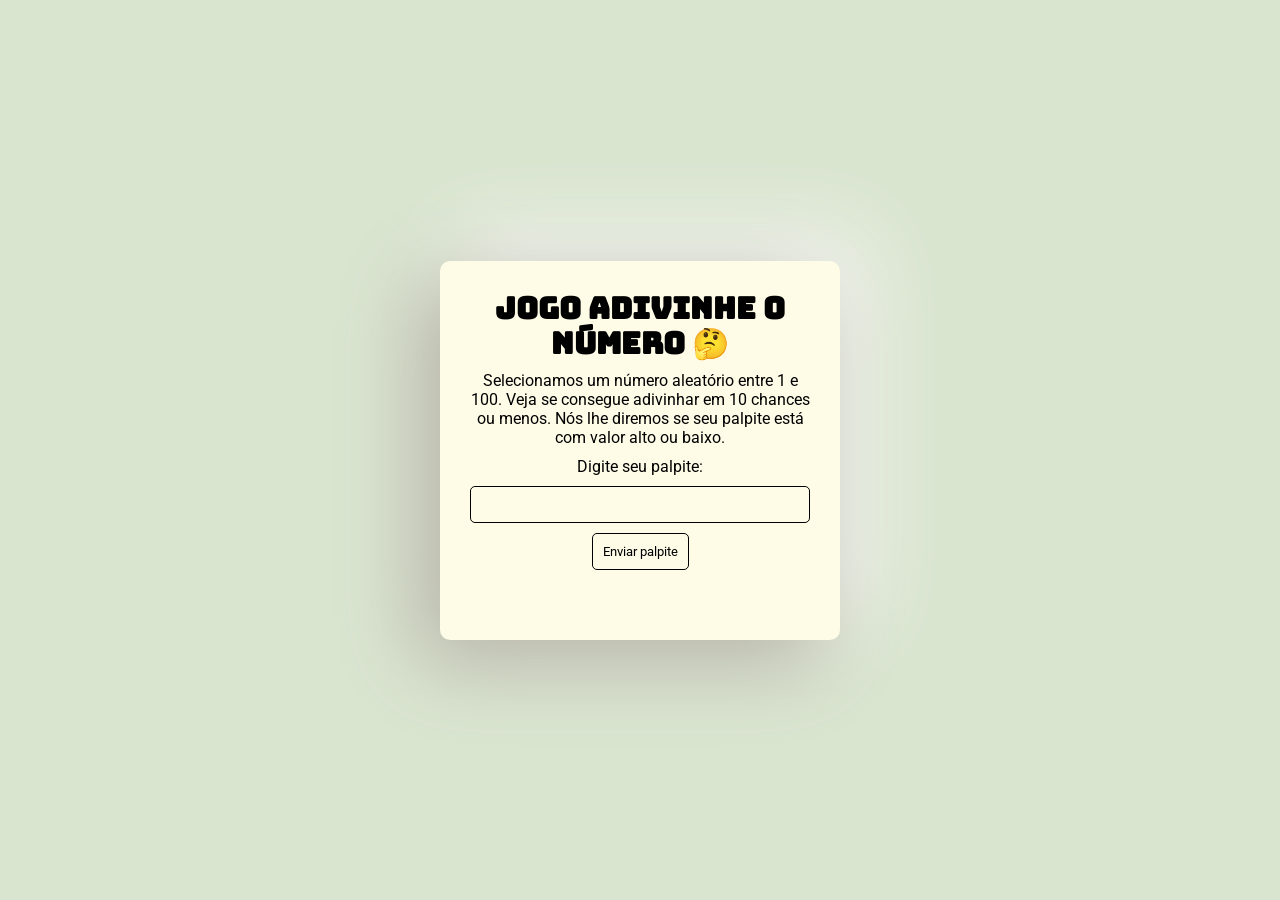
<file: index.html>
<!DOCTYPE html>
<html lang="pt-br">
  <head>
    <meta charset="UTF-8" />
    <meta http-equiv="X-UA-Compatible" content="IE=edge" />
    <meta name="viewport" content="width=device-width, initial-scale=1.0" />
    <link rel="stylesheet" href="css/style.css" />
    <link rel="preconnect" href="https://fonts.googleapis.com" />
    <link rel="preconnect" href="https://fonts.gstatic.com" crossorigin />
    <link rel="shortcut icon" href="favicon.ico" type="image/x-icon" />
    <link
      href="https://fonts.googleapis.com/css2?family=Bungee&family=Roboto&display=swap"
      rel="stylesheet"
    />
    <script src="js/script.js" defer></script>
    <title>Jogo Adivinhe O Número</title>
  </head>

  <body>
    <div class="container">
      <h1>
        Jogo Adivinhe O Número <span class="emojiReaction">&#x1F914;</span>
      </h1>
      <p>
        Selecionamos um número aleatório entre 1 e 100. Veja se consegue
        adivinhar em 10 chances ou menos. Nós lhe diremos se seu palpite está
        com valor alto ou baixo.
      </p>
      <div class="form">
        <label for="campoPalpite"> Digite seu palpite: </label>
        <input
          type="number"
          min="1"
          max="100"
          required
          id="campoPalpite"
          class="campoPalpite"
        />
        <input type="submit" value="Enviar palpite" class="envioPalpite" />
      </div>
      <div class="resultadoParas">
        <p class="palpites"></p>
        <p class="ultimoResultado"></p>
        <p class="baixoOuAlto"></p>
        <button class="reiniciarJogo">Reiniciar jogo</button>
      </div>
    </div>
  </body>
</html>
</file>
<file: css/style.css>
* {
  margin: 0;
  padding: 0;
  font-family: "Roboto", sans-serif;
  box-sizing: border-box;
}

:root {
  --bg-color: #dae5d0;
  --card-color: #fefbe7;
  --text-color: #000;
}

body {
  width: 100%;
  height: 100vh;
  display: flex;
  align-items: center;
  justify-content: center;
  flex-direction: column;
  background: var(--bg-color);
}

.container * {
  margin-bottom: 10px;
  text-align: center;
}

.container {
  color: var(--text-color);
  padding: 30px;
  width: 400px;
  border-radius: 10px;
  background: var(--card-color);
  transition: all 0.2s ease-in-out;
  box-shadow: -20px 20px 82px #b2b0a2, 20px -20px 82px #ffffff;
}

.container h1 {
  font-family: "Bungee", sans-serif;
  line-height: 35px;
  font-size: 30px;
}

.form * {
  margin: 10px auto;
  display: flex;
  flex-direction: column;
}

.form input[type="number"] {
  width: 100%;
  background: transparent;
  border-radius: 5px;
  padding: 10px 0;
  border: 1px solid #000;
  transition: 0.2s ease-in-out;
  outline: none;
}

.form input[type="number"]:focus {
  padding: 15px 0;
  border: 2px solid #000;
}

.form input[type="submit"] {
  background: transparent;
  text-align: center;
  outline: none;
  border-radius: 5px;
  border: 1px solid #000;
  padding: 10px;
  transition: 0.3s ease-in-out;
  cursor: pointer;
}

.form input[type="submit"]:not(:disabled):hover,
.form input[type="submit"]:not(:disabled):focus,
.resultadoParas button:hover,
.resultadoParas button:focus {
  box-shadow: 1px 1px #000, 2px 2px #000, 3px 3px #000;
  -moz-transform: translateX(-3px);
  -webkit-transform: translateX(-3px);
  transform: translateX(-3px);
}

.ultimoResultado {
  text-align: center;
  padding: 10px;
}

.resultadoParas button {
  display: none;
  margin: 10px auto;
  text-align: center;
  border-radius: 5px;
  border: 1px solid #000;
  padding: 10px;
  transition: 0.2s ease-in-out;
  outline: none;
  cursor: pointer;
  background: transparent;
}

@media (max-width: 450px) {
  .container {
    display: flex;
    flex-direction: column;
    justify-content: center;
    width: 100%;
    height: 100%;
    border-radius: 0;
  }
}
</file>
